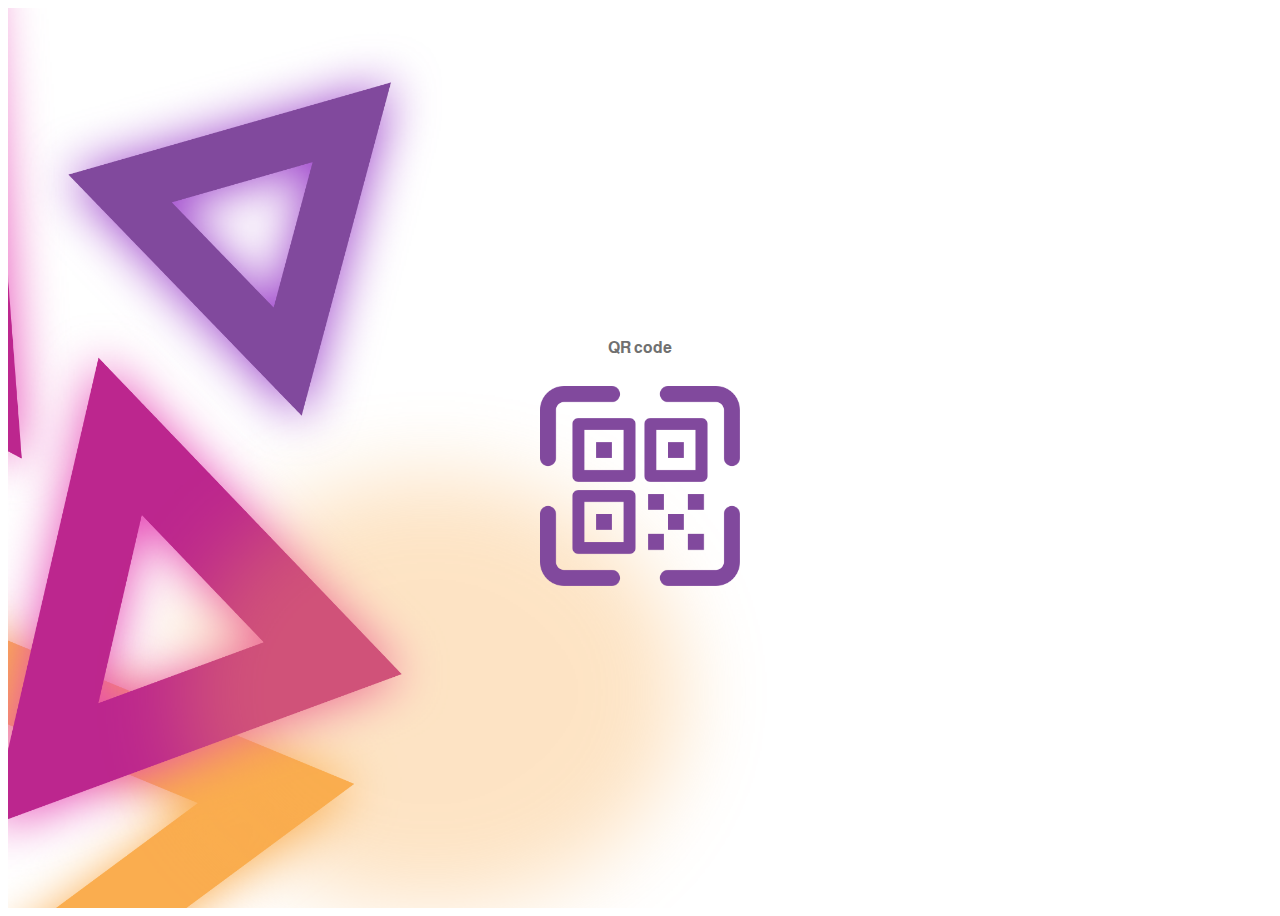
<file: big-qr.html>
<!doctype html>
<html lang="en" dir="ltr"> 

<head>
  <!-- Required meta tags -->
  <meta charset="utf-8">
  <!-- title -->
  <title>Yaam</title>
  <!-- Favicon -->
  <link rel="shortcut icon" href="./images/bg/favicon.png">
  <!--    first mobile meta-->
  <meta name="viewport" content="width=device-width, initial-scale=1">
  <!--    internet explorer compatibility meta-->
  <meta http-equiv="X-UA-Compatible" content="IE=edge">
  <!--    fontawesome-->
  <link rel="stylesheet" href="css/font-awesome.min.css">

  <!-- google fonts * Almarai * -->
  <link rel="preconnect" href="https://fonts.googleapis.com">
  <link rel="preconnect" href="https://fonts.gstatic.com" crossorigin>
  <link href="https://fonts.googleapis.com/css2?family=Almarai:wght@400;700;800&display=swap" rel="stylesheet">
  <!-- Bootstrap CSS -->
  <link href="https://cdn.jsdelivr.net/npm/bootstrap@5.0.2/dist/css/bootstrap.min.css" rel="stylesheet" integrity="sha384-EVSTQN3/azprG1Anm3QDgpJLIm9Nao0Yz1ztcQTwFspd3yD65VohhpuuCOmLASjC" crossorigin="anonymous">

  <!-- RTL bootstrap  ++ must make html direction rtl or make html Lang ar-->
  <!-- <link rel="stylesheet" href="https://cdn.jsdelivr.net/npm/bootstrap@5.0.2/dist/css/bootstrap.rtl.min.css"
    integrity="sha384-gXt9imSW0VcJVHezoNQsP+TNrjYXoGcrqBZJpry9zJt8PCQjobwmhMGaDHTASo9N" crossorigin="anonymous"> -->

  <!-- animation -->
  <link rel="stylesheet" href="./css/animate.css">

  <!-- Style file -->
  <link rel="stylesheet" href="css/style.css">
  <!-- ltr style -->
  <link rel="stylesheet" href="css/ltr-style.css">
</head>

<body>

<section class="info-form big-qr">
    <div class="container">
        <div class="row">
            <div class="col-sm-6 offset-sm-5">
              <div class="row">
                <div class="col-sm-12">
                    <div class="qr-box">
                        <h4>QR code </h4>
                        <img src="images/bg/qr.png" alt="">
                    </div>
                </div>
             
                
              </div>
               
            </div>
        </div>
    </div>
</section>







  <!-- Option 1: Bootstrap Bundle with Popper -->
  <script src="https://cdn.jsdelivr.net/npm/bootstrap@5.0.2/dist/js/bootstrap.bundle.min.js"
    integrity="sha384-MrcW6ZMFYlzcLA8Nl+NtUVF0sA7MsXsP1UyJoMp4YLEuNSfAP+JcXn/tWtIaxVXM" crossorigin="anonymous">
  </script>
  <!--    wow.js file-->
  <script src="js/wow.min.js"></script>
  <script>
    new WOW().init();
  </script>
  <!-- jquery -->
  <script src="js/jquery-1.12.3.min.js"></script>
  <!--    My JS Code   -->
  <script src="js/main.js"></script>
</body>

</html>
</file>
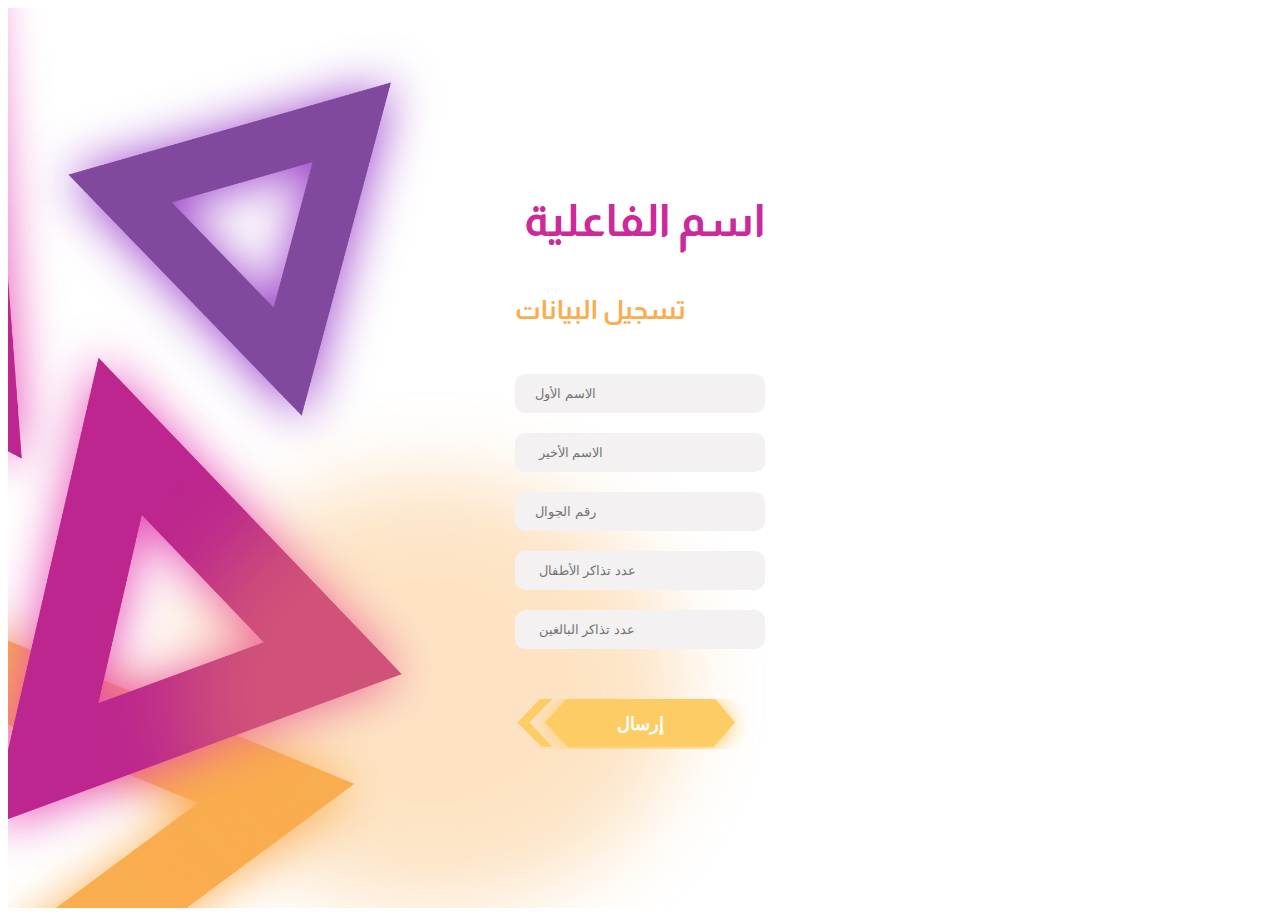
<file: info-form.html>
<!doctype html>
<html lang="en" dir="ltr"> 

<head>
  <!-- Required meta tags -->
  <meta charset="utf-8">
  <!-- title -->
  <title>Yaam</title>
  <!-- Favicon -->
  <link rel="shortcut icon" href="./images/bg/favicon.png">
  <!--    first mobile meta-->
  <meta name="viewport" content="width=device-width, initial-scale=1">
  <!--    internet explorer compatibility meta-->
  <meta http-equiv="X-UA-Compatible" content="IE=edge">
  <!--    fontawesome-->
  <link rel="stylesheet" href="css/font-awesome.min.css">

  <!-- google fonts * Almarai * -->
  <link rel="preconnect" href="https://fonts.googleapis.com">
  <link rel="preconnect" href="https://fonts.gstatic.com" crossorigin>
  <link href="https://fonts.googleapis.com/css2?family=Almarai:wght@400;700;800&display=swap" rel="stylesheet">
  <!-- Bootstrap CSS -->
  <link href="https://cdn.jsdelivr.net/npm/bootstrap@5.0.2/dist/css/bootstrap.min.css" rel="stylesheet" integrity="sha384-EVSTQN3/azprG1Anm3QDgpJLIm9Nao0Yz1ztcQTwFspd3yD65VohhpuuCOmLASjC" crossorigin="anonymous">

  <!-- RTL bootstrap  ++ must make html direction rtl or make html Lang ar-->
  <!-- <link rel="stylesheet" href="https://cdn.jsdelivr.net/npm/bootstrap@5.0.2/dist/css/bootstrap.rtl.min.css"
    integrity="sha384-gXt9imSW0VcJVHezoNQsP+TNrjYXoGcrqBZJpry9zJt8PCQjobwmhMGaDHTASo9N" crossorigin="anonymous"> -->

  <!-- animation -->
  <link rel="stylesheet" href="./css/animate.css">

  <!-- Style file -->
  <link rel="stylesheet" href="css/style.css">
  <!-- ltr style -->
  <link rel="stylesheet" href="css/ltr-style.css">
</head>

<body>

<section class="info-form">
    <div class="container">
        <div class="row">
            <div class="col-sm-6 offset-sm-5">
                <h1 class="text-center">اسم الفاعلية</h1>
                <h2>تسجيل البيانات</h2>
                <form action="">
                    <div class="row">
                        <div class="col-sm-6">
                            <input type="text" placeholder="الاسم الأول">
                        </div>
                        <div class="col-sm-6">
                            <input type="text" placeholder=" الاسم الأخير">
                        </div>
                        <div class="col-sm-12">
                            <input type="number" placeholder="رقم الجوال">
                        </div>
                        <div class="col-sm-12">
                            <input type="number" placeholder=" عدد تذاكر الأطفال">
                        </div>
                        <div class="col-sm-12">
                            <input type="number" placeholder=" عدد تذاكر البالغين ">
                        </div>
                        <div class="col-sm-12">
                            <button>إرسال</button>
                        </div>
                    </div>
                </form>
            </div>
        </div>
    </div>
</section>







  <!-- Option 1: Bootstrap Bundle with Popper -->
  <script src="https://cdn.jsdelivr.net/npm/bootstrap@5.0.2/dist/js/bootstrap.bundle.min.js"
    integrity="sha384-MrcW6ZMFYlzcLA8Nl+NtUVF0sA7MsXsP1UyJoMp4YLEuNSfAP+JcXn/tWtIaxVXM" crossorigin="anonymous">
  </script>
  <!--    wow.js file-->
  <script src="js/wow.min.js"></script>
  <script>
    new WOW().init();
  </script>
  <!-- jquery -->
  <script src="js/jquery-1.12.3.min.js"></script>
  <!--    My JS Code   -->
  <script src="js/main.js"></script>
</body>

</html>
</file>
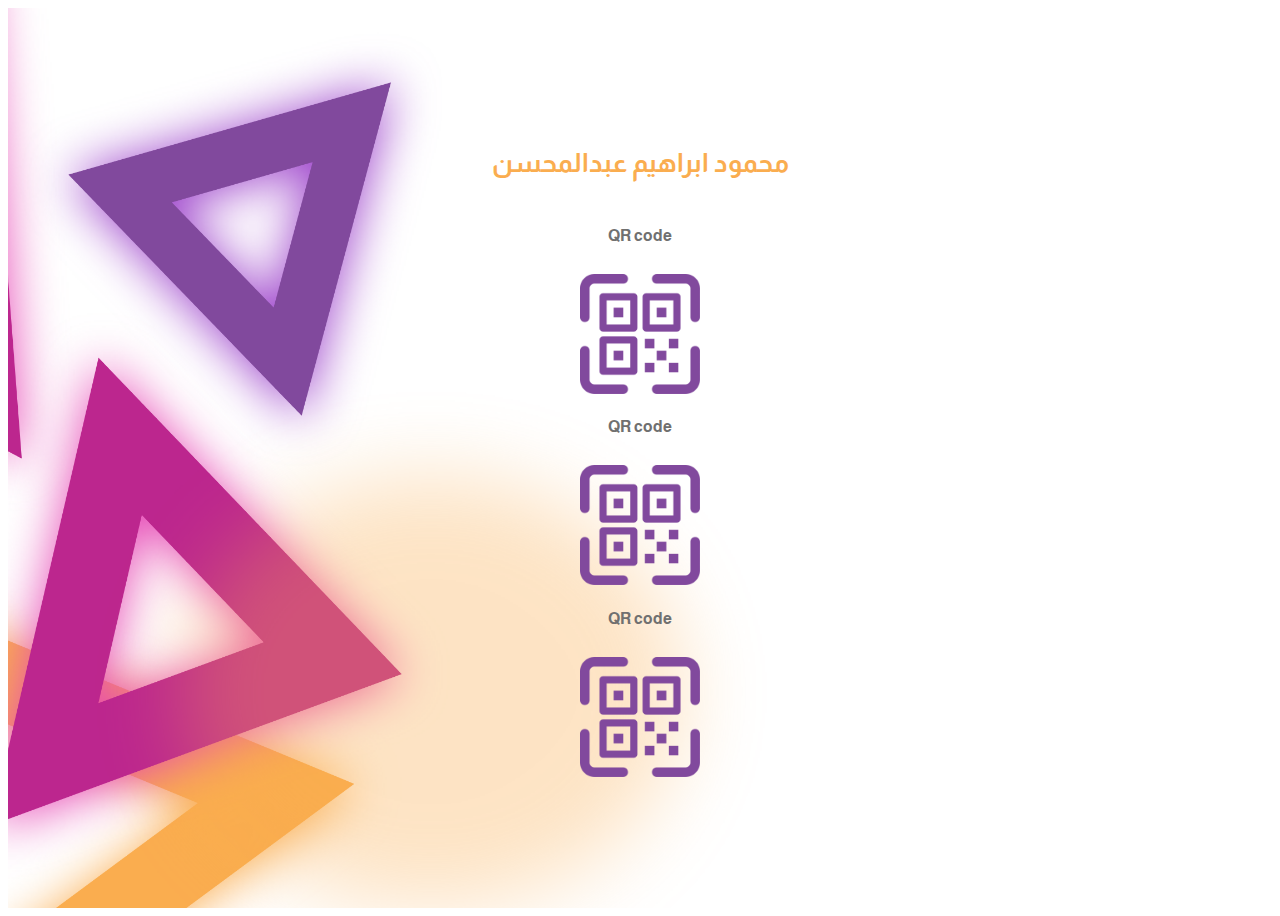
<file: info-qr.html>
<!doctype html>
<html lang="en" dir="ltr"> 

<head>
  <!-- Required meta tags -->
  <meta charset="utf-8">
  <!-- title -->
  <title>Yaam</title>
  <!-- Favicon -->
  <link rel="shortcut icon" href="./images/bg/favicon.png">
  <!--    first mobile meta-->
  <meta name="viewport" content="width=device-width, initial-scale=1">
  <!--    internet explorer compatibility meta-->
  <meta http-equiv="X-UA-Compatible" content="IE=edge">
  <!--    fontawesome-->
  <link rel="stylesheet" href="css/font-awesome.min.css">

  <!-- google fonts * Almarai * -->
  <link rel="preconnect" href="https://fonts.googleapis.com">
  <link rel="preconnect" href="https://fonts.gstatic.com" crossorigin>
  <link href="https://fonts.googleapis.com/css2?family=Almarai:wght@400;700;800&display=swap" rel="stylesheet">
  <!-- Bootstrap CSS -->
  <link href="https://cdn.jsdelivr.net/npm/bootstrap@5.0.2/dist/css/bootstrap.min.css" rel="stylesheet" integrity="sha384-EVSTQN3/azprG1Anm3QDgpJLIm9Nao0Yz1ztcQTwFspd3yD65VohhpuuCOmLASjC" crossorigin="anonymous">

  <!-- RTL bootstrap  ++ must make html direction rtl or make html Lang ar-->
  <!-- <link rel="stylesheet" href="https://cdn.jsdelivr.net/npm/bootstrap@5.0.2/dist/css/bootstrap.rtl.min.css"
    integrity="sha384-gXt9imSW0VcJVHezoNQsP+TNrjYXoGcrqBZJpry9zJt8PCQjobwmhMGaDHTASo9N" crossorigin="anonymous"> -->

  <!-- animation -->
  <link rel="stylesheet" href="./css/animate.css">

  <!-- Style file -->
  <link rel="stylesheet" href="css/style.css">
  <!-- ltr style -->
  <link rel="stylesheet" href="css/ltr-style.css">
</head>

<body>

<section class="info-form">
    <div class="container">
        <div class="row">
            <div class="col-sm-6 offset-sm-5">
                <h2> محمود ابراهيم عبدالمحسن</h2>
              <div class="row">
                <div class="col-sm-4">
                    <div class="qr-box">
                        <h4>QR code </h4>
                        <img src="images/bg/qr.png" alt="">
                    </div>
                </div>
                <div class="col-sm-4">
                    <div class="qr-box">
                        <h4>QR code </h4>
                        <img src="images/bg/qr.png" alt="">
                    </div>
                </div>
                <div class="col-sm-4">
                    <div class="qr-box">
                        <h4>QR code </h4>
                        <img src="images/bg/qr.png" alt="">
                    </div>
                </div>
                
              </div>
               
            </div>
        </div>
    </div>
</section>







  <!-- Option 1: Bootstrap Bundle with Popper -->
  <script src="https://cdn.jsdelivr.net/npm/bootstrap@5.0.2/dist/js/bootstrap.bundle.min.js"
    integrity="sha384-MrcW6ZMFYlzcLA8Nl+NtUVF0sA7MsXsP1UyJoMp4YLEuNSfAP+JcXn/tWtIaxVXM" crossorigin="anonymous">
  </script>
  <!--    wow.js file-->
  <script src="js/wow.min.js"></script>
  <script>
    new WOW().init();
  </script>
  <!-- jquery -->
  <script src="js/jquery-1.12.3.min.js"></script>
  <!--    My JS Code   -->
  <script src="js/main.js"></script>
</body>

</html>
</file>
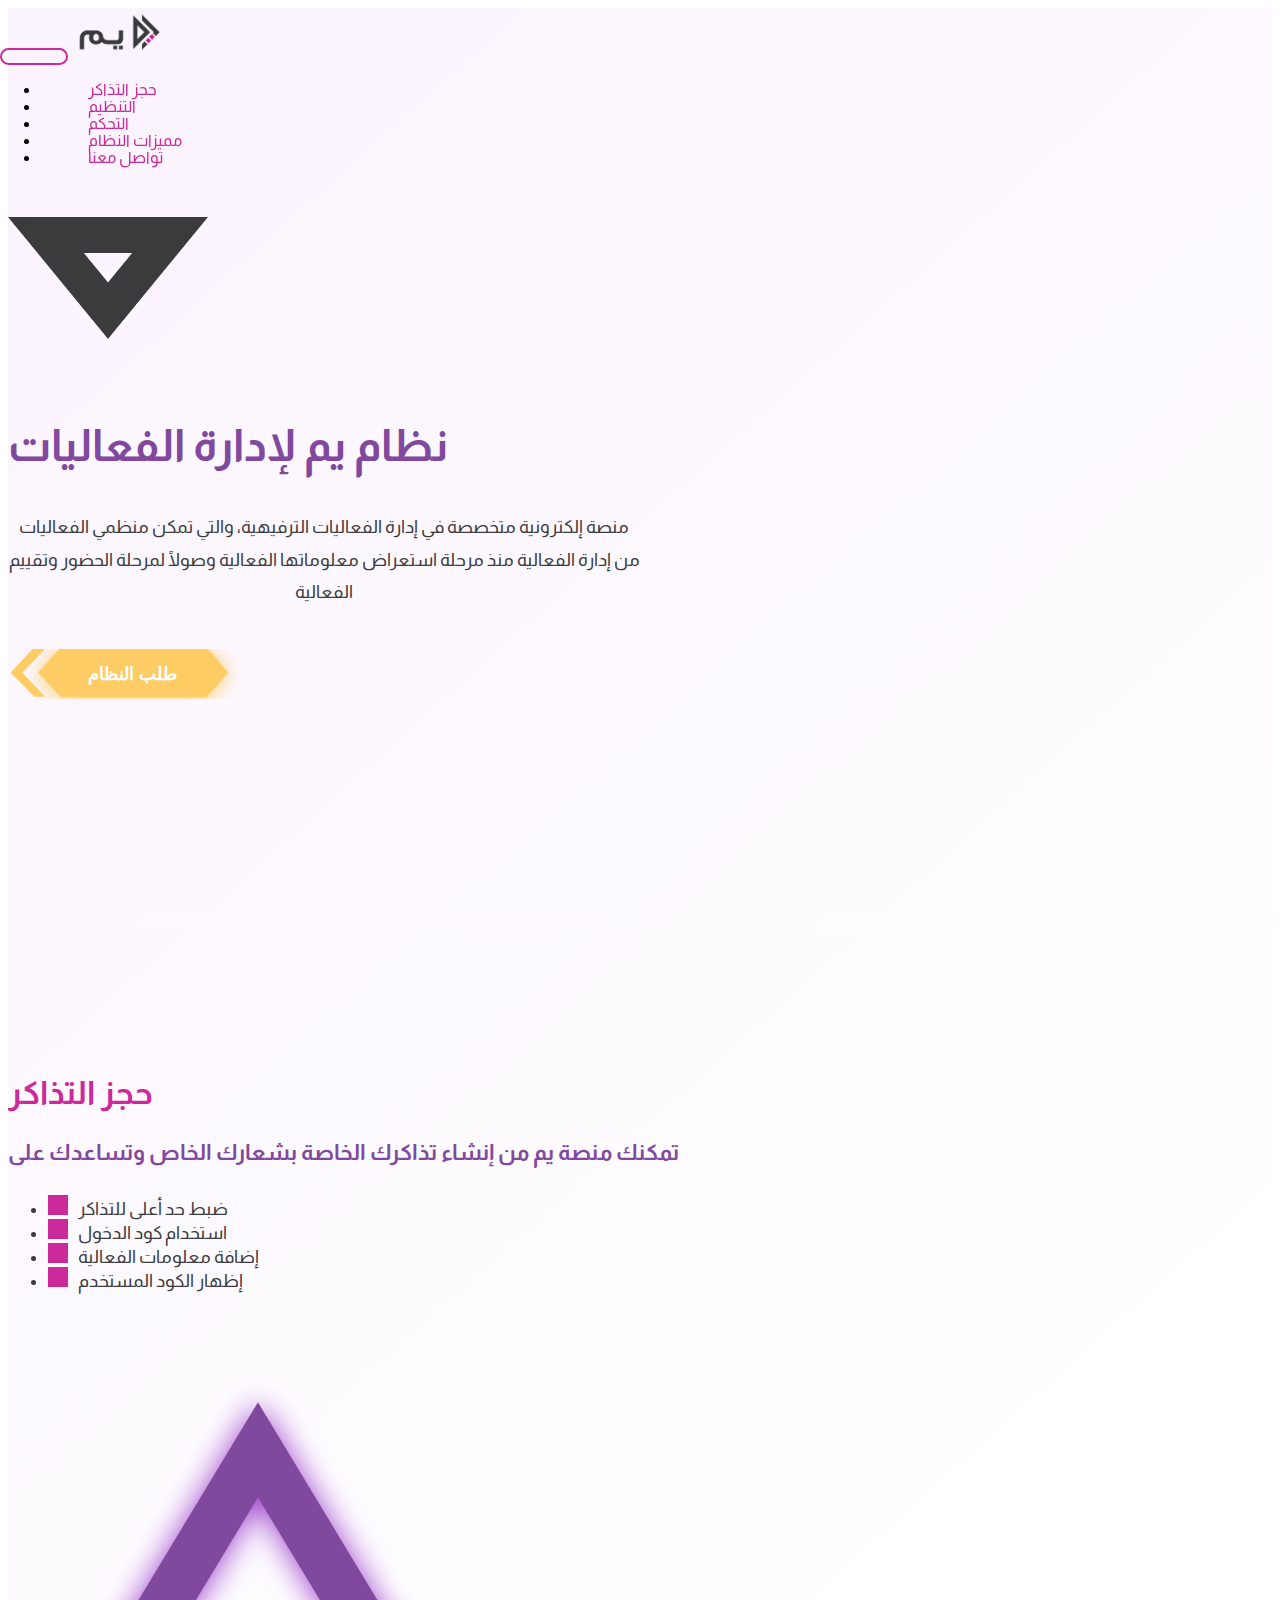
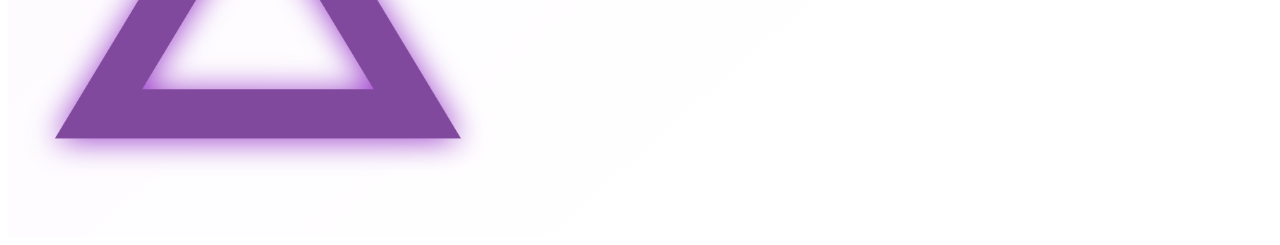
<file: order.html>
<!doctype html>
<html lang="en" dir="ltr"> 

<head>
  <!-- Required meta tags -->
  <meta charset="utf-8">
  <!-- title -->
  <title>Yaam</title>
  <!-- Favicon -->
  <link rel="shortcut icon" href="./images/bg/favicon.png">
  <!--    first mobile meta-->
  <meta name="viewport" content="width=device-width, initial-scale=1">
  <!--    internet explorer compatibility meta-->
  <meta http-equiv="X-UA-Compatible" content="IE=edge">
  <!--    fontawesome-->
  <link rel="stylesheet" href="css/font-awesome.min.css">

  <!-- google fonts * Almarai * -->
  <link rel="preconnect" href="https://fonts.googleapis.com">
  <link rel="preconnect" href="https://fonts.gstatic.com" crossorigin>
  <link href="https://fonts.googleapis.com/css2?family=Almarai:wght@400;700;800&display=swap" rel="stylesheet">
  <!-- Bootstrap CSS -->
  <link href="https://cdn.jsdelivr.net/npm/bootstrap@5.0.2/dist/css/bootstrap.min.css" rel="stylesheet" integrity="sha384-EVSTQN3/azprG1Anm3QDgpJLIm9Nao0Yz1ztcQTwFspd3yD65VohhpuuCOmLASjC" crossorigin="anonymous">

  <!-- RTL bootstrap  ++ must make html direction rtl or make html Lang ar-->
  <!-- <link rel="stylesheet" href="https://cdn.jsdelivr.net/npm/bootstrap@5.0.2/dist/css/bootstrap.rtl.min.css"
    integrity="sha384-gXt9imSW0VcJVHezoNQsP+TNrjYXoGcrqBZJpry9zJt8PCQjobwmhMGaDHTASo9N" crossorigin="anonymous"> -->

  <!-- animation -->
  <link rel="stylesheet" href="./css/animate.css">

  <!-- Style file -->
  <link rel="stylesheet" href="css/style.css">
  <!-- ltr style -->
  <link rel="stylesheet" href="css/ltr-style.css">
</head>

<body>

  <!-- start intro -->
  <section class="intro order">

    <!-- start navbar -->
    <nav class="navbar navbar-expand-lg navbar-dark fixed-header">
      <div class="container">
        <button class="navbar-toggler" type="button" data-bs-toggle="collapse" data-bs-target="#navbarTogglerDemo03"
          aria-controls="navbarTogglerDemo03" aria-expanded="false" aria-label="Toggle navigation">
          <span class="navbar-toggler-icon"></span>
        </button>
        <a class="navbar-brand" href="index.html"><img class="logo" src="images/bg/logo.png" alt=""></a>
        <div class="collapse navbar-collapse" id="navbarTogglerDemo03">
          <ul class="navbar-nav ms-auto mb-2 mb-lg-0">
            <li class="nav-item">
              <a class="nav-link" aria-current="page" href="#tickets">حجز التذاكر </a>
            </li>
            <li class="nav-item">
              <a class="nav-link" href="#orgnize">التنظيم</a>
            </li>
            <li class="nav-item">
              <a class="nav-link" href="#control">التحكم</a>
            </li>
            <li class="nav-item">
              <a class="nav-link" href="#easy">مميزات النظام </a>
            </li>
            <li class="nav-item">
              <a class="nav-link" href="#contact">تواصل معنا</a>
            </li>


          </ul>

        </div>
      </div>
    </nav>


    <div class="container">


      <div id="carouselExampleIndicators" class="carousel slide" data-bs-ride="carousel">
     
        <div class="carousel-inner text-center">
          <div class="carousel-item active">
            <img src="images/bg/order-trin.png" class="order-trin mx-auto d-block" alt="">
            <h1>نظام يم لإدارة الفعاليات</h1>
            <p class="mx-auto d-block">منصة إلكترونية متخصصة في إدارة الفعاليات الترفيهية، والتي تمكن منظمي الفعاليات من إدارة الفعالية منذ
              مرحلة استعراض معلوماتها الفعالية وصولًا لمرحلة الحضور وتقييم الفعالية</p>
            <a href="#"><button>طلب النظام </button></a>
          </div>
        

        </div>

      </div>
    </div>
    <div class="tickets" id="tickets">
      <div class="container">
        <h2 class="">حجز التذاكر</h2>
        <h4 class="">تمكنك منصة يم من إنشاء تذاكرك الخاصة
          بشعارك الخاص وتساعدك على</h4>

        <ul class="list-inline">
          <li class="list-inline-item">ضبط حد أعلى للتذاكر
          </li>
          <li class="list-inline-item">استخدام كود الدخول
          </li>
          <li class="list-inline-item">إضافة معلومات الفعالية
          </li>
          <li class="list-inline-item">إظهار الكود المستخدم
          </li>

        </ul>

        <img src="./images/bg/order-big-trin.png" class="big-trin d-none d-sm-block" alt="">

      </div>
    </div>

  </section>

  







  <!-- Option 1: Bootstrap Bundle with Popper -->
  <script src="https://cdn.jsdelivr.net/npm/bootstrap@5.0.2/dist/js/bootstrap.bundle.min.js"
    integrity="sha384-MrcW6ZMFYlzcLA8Nl+NtUVF0sA7MsXsP1UyJoMp4YLEuNSfAP+JcXn/tWtIaxVXM" crossorigin="anonymous">
  </script>
  <!--    wow.js file-->
  <script src="js/wow.min.js"></script>
  <script>
    new WOW().init();
  </script>
  <!-- jquery -->
  <script src="js/jquery-1.12.3.min.js"></script>
  <!--    My JS Code   -->
  <script src="js/main.js"></script>
</body>

</html>
</file>
<file: css/style.css>
/* [Master Stylesheet] */
/* ----------------------------------------------------------
    :: Template 
    :: Author: SMT
    :: Author URL:www.smt.sa 
    :: Version: 1.0
    :: Created: 02 2022
    :: Last Updated: 02 2022
    ---------------------------------------------------------- */
/* -------------------------------------------------
    ============ PLACE YOUR CUSTOM CSS HERE ============
    ------------------------------------------------- */
/*start my style */
* {
  box-sizing: border-box;
}

body {
  font-family: "Almarai", sans-serif;
  overflow-x: hidden;
  position: relative;
}

a {
  text-decoration: none !important;
  outline: none;
}

.mt-5 {
  margin-top: 5px;
}

.mt-10 {
  margin-top: 10px;
}

.mt-20 {
  margin-top: 20px;
}

.mt-30 {
  margin-top: 30px;
}

.mt-40 {
  margin-top: 40px;
}

.mt-60 {
  margin-top: 60px;
}

.mb-10 {
  margin-bottom: 10px;
}

.mb-20 {
  margin-bottom: 20px;
}

.mb-30 {
  margin-bottom: 30px;
}

.mb-40 {
  margin-bottom: 40px;
}

.section-padding {
  padding: 60px 0;
}

.transition, .info-form button, img.anim, footer ul a, .contact button, .intro .carousel .carousel-item button, .intro nav button, .intro nav .nav-link {
  transition: all ease-in-out 0.3s;
}

.intro {
  background-size: cover;
  background-position: center center;
  position: relative;
  overflow-x: hidden;
}
.intro nav {
  background: transparent;
  position: fixed;
  left: 0;
  right: 0;
  z-index: 10001;
}
.intro nav img.logo {
  width: 100px;
}
.intro nav .nav-link {
  color: #CC299A !important;
}
.intro nav .nav-link:hover {
  color: #FAAD4F !important;
}
.intro nav button {
  background: transparent;
  color: #fff;
  border: 2px solid #CC299A;
  border-radius: 25px;
  padding: 0.4rem 2rem;
}
.intro nav button:hover {
  background: #CC299A;
}
.intro .navbar-expand-lg .navbar-nav .nav-link {
  padding-left: 3rem;
  padding-right: 3rem;
}
.intro .bg-one {
  position: absolute;
  left: -30%;
  width: 700px;
  top: 50px;
  z-index: -1;
}
.intro .bg-two {
  position: absolute;
  right: -29%;
  width: 600px;
  top: 400px;
  z-index: -1;
}
.intro .carousel {
  display: flex;
  align-items: center;
  align-content: center;
  height: 100vh;
}
.intro .carousel .carousel-item h1 {
  color: #81499D;
  font-size: 44px;
  font-weight: 600;
  line-height: 1.6;
  margin-bottom: 30px;
}
.intro .carousel .carousel-item p {
  color: #3B3B3D;
  width: 50%;
  line-height: 1.8;
  font-size: 18px;
  margin-bottom: 40px;
}
.intro .carousel .carousel-item button {
  background: url("../images/bg/btn.png");
  color: #fff;
  background-position: center center;
  background-size: cover;
  border: none;
  outline: none;
  width: 250px;
  height: 50px;
  font-size: 18px;
  font-weight: 600;
  margin-right: 0;
}
.intro .carousel .carousel-item button:hover {
  margin-right: 20px;
}
.intro .carousel .carousel-indicators {
  flex-direction: column;
  -webkit-margin-start: -30px;
          margin-inline-start: -30px;
  bottom: 36%;
}
.intro .carousel .carousel-indicators [data-bs-target] {
  background: #FAAD4F;
  width: 7px;
  height: 20px;
  opacity: 0.3;
  border-radius: 5px;
  margin-bottom: 5px;
}
.intro .carousel .carousel-indicators .active {
  opacity: 1 !important;
}
.intro .tickets {
  padding-top: 140px;
}
.intro .tickets h2 {
  color: #CC299A;
  font-size: 32px;
  font-weight: 600;
  margin-bottom: 20px;
}
.intro .tickets h4 {
  color: #81499D;
  font-size: 22px;
}
.intro .tickets ul {
  margin-top: 30px;
}
.intro .tickets ul li {
  -webkit-margin-end: 100px;
          margin-inline-end: 100px;
  font-size: 18px;
  color: #3B3B3D;
}
.intro .tickets ul li::before {
  content: "";
  width: 20px;
  height: 20px;
  display: inline-block;
  background: #CC299A;
  -webkit-margin-end: 10px;
          margin-inline-end: 10px;
}

.orgnize {
  padding: 120px 0;
  padding-bottom: 0px;
  padding-top: 200px;
}
.orgnize h2 {
  color: #CC299A;
  font-size: 32px;
  font-weight: 600;
  margin-bottom: 20px;
}
.orgnize h4 {
  color: #FAAD4F;
  font-size: 22px;
}
.orgnize ul {
  margin-top: 40px;
}
.orgnize ul li {
  -webkit-margin-end: 100px;
          margin-inline-end: 100px;
  font-size: 18px;
  color: #3B3B3D;
  margin-bottom: 15px;
  margin-top: 15px;
}
.orgnize ul li::before {
  content: "";
  width: 20px;
  height: 20px;
  display: inline-block;
  background: #CC299A;
  -webkit-margin-end: 10px;
          margin-inline-end: 10px;
}
.orgnize img {
  margin-top: -200px;
}

.control {
  padding: 120px 0;
  padding-top: 160px;
  padding-bottom: 30px;
}
.control h2 {
  color: #CC299A;
  font-size: 32px;
  font-weight: 600;
  margin-bottom: 20px;
}
.control h4 {
  color: #FAAD4F;
  font-size: 22px;
}
.control ul {
  margin-top: 40px;
}
.control ul li {
  -webkit-margin-end: 100px;
          margin-inline-end: 100px;
  font-size: 18px;
  color: #3B3B3D;
  margin-bottom: 15px;
  margin-top: 15px;
}
.control ul li::before {
  content: "";
  width: 20px;
  height: 20px;
  display: inline-block;
  background: #CC299A;
  -webkit-margin-end: 10px;
          margin-inline-end: 10px;
}
.control img {
  margin-top: -230px;
}

.easy {
  padding-top: 100px;
}
.easy h2 {
  color: #CC299A;
  font-size: 32px;
  font-weight: 600;
  margin-bottom: 20px;
}
.easy ul {
  margin-top: 40px;
}
.easy ul li {
  -webkit-margin-end: 100px;
          margin-inline-end: 100px;
  font-size: 18px;
  color: #3B3B3D;
  margin-bottom: 15px;
  margin-top: 15px;
  width: 300px;
}
.easy ul li::before {
  content: "";
  width: 20px;
  height: 20px;
  display: inline-block;
  background: #CC299A;
  -webkit-margin-end: 10px;
          margin-inline-end: 10px;
}

.contact {
  padding: 100px 0;
}
.contact h2 {
  text-align: center;
  color: #FAAD4F;
  font-size: 32px;
  font-weight: 600;
  text-align: center;
  margin-bottom: 50px;
}
.contact input {
  background-color: #F3F1F1;
  border: none;
  border-radius: 10px;
  margin-bottom: 15px;
  width: 100%;
  color: #707070;
  padding: 12px 20px;
  text-align: right;
  outline: none;
}
.contact input:focus {
  box-shadow: 0 0 9px #fdc682;
}
.contact textarea {
  background-color: #F3F1F1;
  border: none;
  border-radius: 10px;
  margin-bottom: 15px;
  width: 100%;
  color: #707070;
  padding: 12px 20px;
  height: 200px;
  resize: none;
  outline: none;
}
.contact textarea:focus {
  box-shadow: 0 0 9px #fdc682;
}
.contact button {
  background: url("../images/bg/btn.png");
  color: #fff;
  background-position: center center;
  background-size: cover;
  border: none;
  outline: none;
  width: 250px;
  height: 50px;
  font-size: 18px;
  font-weight: 600;
  margin-top: 30px;
}

footer {
  background-color: #81499D;
  padding: 40px 0;
  color: #fff;
  margin-top: 40px;
}
footer .footer-logo {
  width: 100px;
}
footer a:hover {
  color: unset;
}
footer ul a {
  color: #fff;
  text-decoration: none;
}
footer ul a:hover {
  color: #FAAD4F;
}
footer ul a li {
  margin-bottom: 30px;
  font-size: 18px;
}
footer h3 {
  color: #FAAD4F;
  font-size: 20px;
  font-weight: 600;
  margin-top: 0;
}
footer h4 {
  margin-top: 20px;
  margin-bottom: 20px;
}
footer h4 a {
  color: #fff;
  font-size: 18px;
}
footer h5 a {
  color: #fff;
  font-size: 18px;
}

@-webkit-keyframes rotate-img {
  0% {
    transform: rotate(0deg);
  }
  25% {
    transform: rotate(90deg);
  }
  50% {
    transform: rotate(270deg);
  }
  100% {
    transform: rotate(0deg);
  }
}

@keyframes rotate-img {
  0% {
    transform: rotate(0deg);
  }
  25% {
    transform: rotate(90deg);
  }
  50% {
    transform: rotate(270deg);
  }
  100% {
    transform: rotate(0deg);
  }
}
img.anim {
  transform: rotate(0deg);
}

img.anim:hover {
  -webkit-animation-name: rotate-img;
          animation-name: rotate-img;
  -webkit-animation-duration: 4s;
          animation-duration: 4s;
  -webkit-animation-iteration-count: infinite;
          animation-iteration-count: infinite;
}

span.val {
  display: block;
  color: #f00;
  margin-top: 5px;
  margin-bottom: 10px;
  font-size: 16px;
}

.info-form {
  height: 100vh;
  background: url("../images/bg/big-bg.png");
  background-size: cover;
  background-repeat: no-repeat;
  background-position: center center;
  display: flex;
  align-items: center;
  justify-content: center;
  /* Chrome, Safari, Edge, Opera */
  /* Firefox */
}
.info-form h1 {
  text-align: right;
  color: #CC299A;
  font-size: 44px;
  font-weight: 600;
  margin-bottom: 50px;
}
.info-form h2 {
  text-align: right;
  color: #FAAD4F;
  font-size: 26px;
  font-weight: 600;
  margin-bottom: 50px;
}
.info-form input {
  background-color: #F3F1F1;
  border: none;
  border-radius: 10px;
  margin-bottom: 20px;
  width: 100%;
  color: #707070;
  padding: 12px 20px;
  text-align: right;
  outline: none;
}
.info-form input:focus {
  box-shadow: 0 0 9px #fdc682;
}
.info-form button {
  background: url("../images/bg/btn.png");
  color: #fff;
  background-position: center center;
  background-size: cover;
  border: none;
  outline: none;
  width: 250px;
  height: 50px;
  float: left;
  font-size: 18px;
  font-weight: 600;
  margin-top: 30px;
}
.info-form select {
  background-color: #F3F1F1;
  border: none;
  border-radius: 10px;
  margin-bottom: 20px;
  width: 100%;
  color: #707070;
  padding: 12px 20px;
  height: 48px;
  text-align: right;
  outline: none;
}
.info-form input::-webkit-outer-spin-button,
.info-form input::-webkit-inner-spin-button {
  -webkit-appearance: none;
  margin: 0;
}
.info-form input[type=number] {
  -moz-appearance: textfield;
}
.info-form .qr-box {
  text-align: center;
  margin-top: 10px;
  margin-bottom: 10px;
}
.info-form .qr-box h4 {
  margin-bottom: 30px;
  color: #707070;
}
.info-form .qr-box img {
  width: 120px;
  height: 120px;
  margin-left: auto;
  margin-right: auto;
}
.info-form .qr-box svg {
  width: 120px;
  height: 120px;
  margin-left: auto;
  margin-right: auto;
}

.big-qr h2 {
  text-align: center;
}
.big-qr .qr-box img {
  width: 200px;
  height: 200px;
  margin-left: auto;
  margin-right: auto;
}
.big-qr .qr-box svg {
  width: 200px;
  height: 200px;
  margin-left: auto;
  margin-right: auto;
}

.order {
  background: url("../images/bg/order-bg.png");
  background-position: bottom center;
  background-size: cover;
}
.order img.order-trin {
  width: 200px;
  margin-bottom: 40px;
}
.order p {
  text-align: center;
  width: 50%;
}
.order img.big-trin {
  float: left;
  margin-top: 50px;
  margin-bottom: 50px;
  width: 500px;
}
.order .tickets {
  padding-bottom: 40px;
}

/* Responsive */
/* Extra small devices (phones, 600px and down) */
@media only screen and (max-width: 600px) {
  .navbar-dark .navbar-toggler {
    border-color: #CC299A;
  }
  .navbar-dark .navbar-toggler-icon {
    background-image: url(../images/bg/toggle.svg);
  }
  .intro nav button {
    padding: 7px 15px;
  }
  .intro nav button:hover {
    background: transparent;
  }
  .intro .navbar-expand-lg .navbar-nav .nav-link {
    padding-left: 3rem;
    padding-right: 10px;
    margin-bottom: 15px;
  }
  .intro .carousel .carousel-item p {
    width: 100%;
  }
  .intro .bg-one {
    position: absolute;
    left: -110%;
    width: 700px;
    top: 50px;
    z-index: -1;
  }
  .intro .bg-two {
    position: absolute;
    right: -95%;
    width: 600px;
    top: 400px;
    z-index: -1;
  }
  .intro .tickets {
    padding-top: 20px;
  }
  .intro .tickets ul li {
    margin-bottom: 15px;
    margin-left: 0;
    display: block;
  }
  .orgnize {
    padding-top: 0px;
  }
  .orgnize img {
    margin-top: 10px;
    margin-bottom: 20px;
  }
  .easy {
    padding-top: 40px;
  }
  footer {
    margin-top: 0;
  }
  footer .footer-logo {
    margin-bottom: 40px;
  }
  .control img {
    margin-top: -125px;
  }
}
/* galaxy S5 */
/* iphone x, 6/7/8 */
/* iphone 6/7/8 plus */
/* ipad */
@media only screen and (min-width: 768px) and (max-width: 992px) {
  .navbar-dark .navbar-toggler {
    border-color: #CC299A;
  }
  .navbar-dark .navbar-toggler-icon {
    background-image: url(../images/bg/toggle.svg);
  }
  .intro .bg-one {
    position: absolute;
    left: -57%;
    width: 700px;
    top: 100px;
    z-index: -1;
  }
  .intro .bg-two {
    position: absolute;
    right: -50%;
    width: 600px;
    top: 600px;
    z-index: -1;
  }
  .intro .carousel .carousel-indicators {
    bottom: 40%;
  }
  .intro nav button {
    padding: 7px 15px;
  }
  .intro nav button:hover {
    background: transparent;
  }
  .intro .navbar-expand-lg .navbar-nav .nav-link {
    padding-left: 3rem;
    padding-right: 10px;
    margin-bottom: 15px;
  }
  .intro .tickets ul li {
    margin-left: 33px;
    margin-bottom: 20px;
  }
  .intro .tickets {
    padding-top: 70px;
  }
  .orgnize img {
    margin-top: -55px;
  }
  .orgnize {
    padding-top: 60px;
  }
  .control img {
    margin-top: -55px;
  }
  .control {
    padding-top: 60px;
  }
  .easy {
    padding-top: 50px;
  }
  .contact {
    padding-top: 40px;
  }
  footer h3 {
    font-size: 18px;
  }
}
/* ipad pro  */
/* 17 inch */
@media only screen and (min-width: 1920px) and (max-width: 2500px) {
  .intro .bg-one {
    position: absolute;
    left: -31%;
    width: 900px;
    top: 50px;
    z-index: -1;
  }
  .intro .bg-two {
    position: absolute;
    right: -25%;
    width: 700px;
    top: 500px;
    z-index: -1;
  }
  .intro .carousel {
    height: 100vh;
  }
  .tickets {
    margin-top: -100px;
  }
  .carousel-indicators {
    bottom: 39% !important;
  }
}/*# sourceMappingURL=style.css.map */
</file>
<file: css/ltr-style.css>
.contact input {
  text-align: left;
}

.intro .bg-one {
  right: -31%;
  left: unset;
}

.intro .bg-two {
  right: unset;
  left: -25%;
}

.info-form h2 {
  text-align: left;
}

.info-form {
  height: 100vh;
  background-image: url(../images/bg/big-bg-en.png);
}

.info-form input {
  text-align: left;
}

@-webkit-keyframes fadeInRight {
  0% {
    opacity: 0;
    transform: translateX(-20px);
  }
  100% {
    opacity: 1;
    transform: translateX(0);
  }
}
@keyframes fadeInRight {
  0% {
    opacity: 0;
    transform: translateX(-20px);
  }
  100% {
    opacity: 1;
    transform: translateX(0);
  }
}
@-webkit-keyframes fadeInLeft {
  0% {
    opacity: 0;
    transform: translateX(20px);
  }
  100% {
    opacity: 1;
    transform: translateX(0);
  }
}
@keyframes fadeInLeft {
  0% {
    opacity: 0;
    transform: translateX(20px);
  }
  100% {
    opacity: 1;
    transform: translateX(0);
  }
}
@-webkit-keyframes bounceInRight {
  0% {
    opacity: 0;
    transform: translateX(-2000px);
  }
  60% {
    opacity: 1;
    transform: translateX(30px);
  }
  80% {
    transform: translateX(-10px);
  }
  100% {
    transform: translateX(0);
  }
}
@keyframes bounceInRight {
  0% {
    opacity: 0;
    transform: translateX(-2000px);
  }
  60% {
    opacity: 1;
    transform: translateX(30px);
  }
  80% {
    transform: translateX(-10px);
  }
  100% {
    transform: translateX(0);
  }
}
@-webkit-keyframes bounceInLeft {
  0% {
    opacity: 0;
    transform: translateX(2000px);
  }
  60% {
    opacity: 1;
    transform: translateX(-30px);
  }
  80% {
    transform: translateX(10px);
  }
  100% {
    transform: translateX(0);
  }
}
@keyframes bounceInLeft {
  0% {
    opacity: 0;
    transform: translateX(2000px);
  }
  60% {
    opacity: 1;
    transform: translateX(-30px);
  }
  80% {
    transform: translateX(10px);
  }
  100% {
    transform: translateX(0);
  }
}/*# sourceMappingURL=ltr-style.css.map */
</file>
